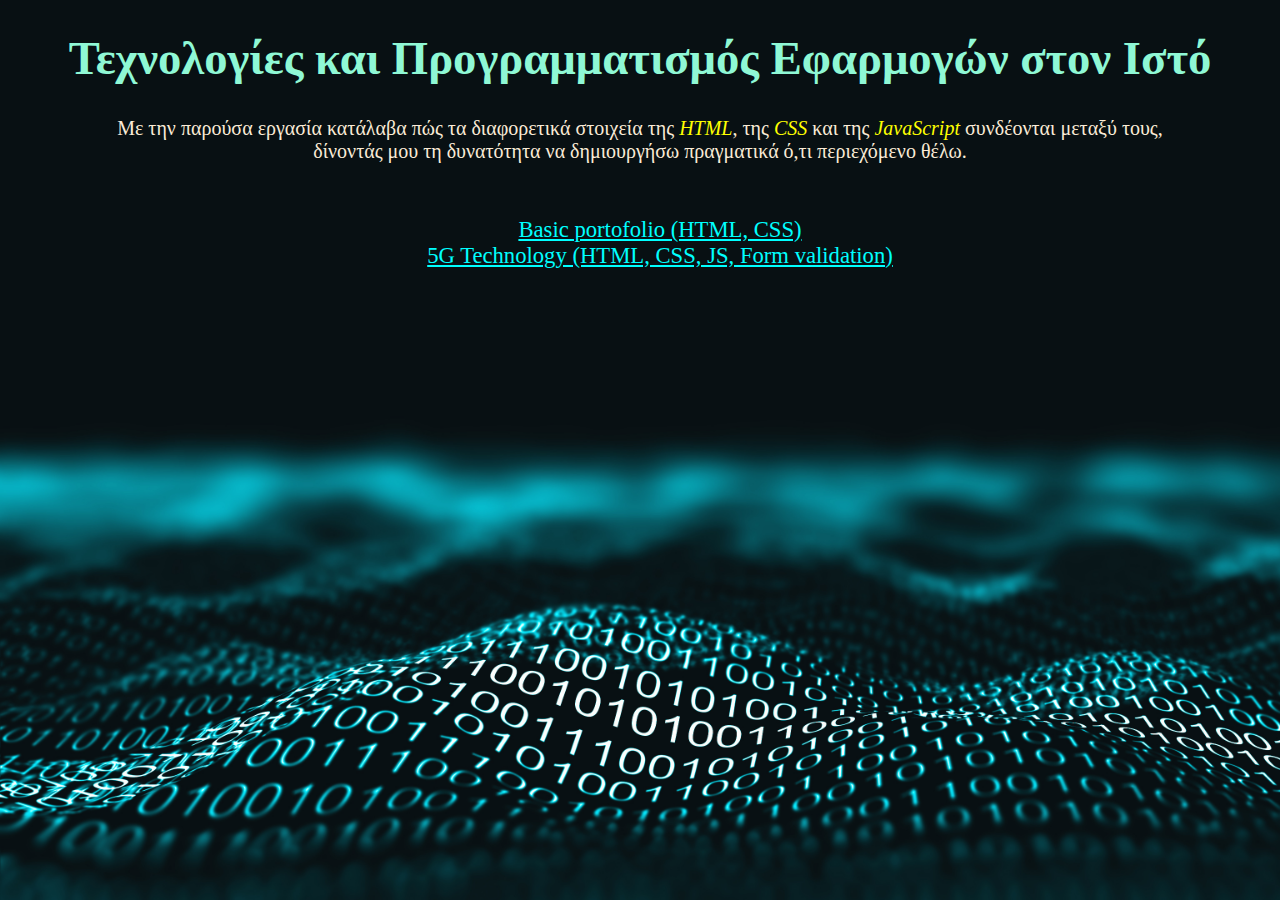
<file: index.html>
<!DOCTYPE html>
<html lang="el">
    <head>
        <meta charset="utf-8">
        <title>Θεμελίνα Κουζούμπαση - 3170076</title>
        <style>
            body{
                background-image: url(waves01.jpeg);
                background-size: cover;
                background-attachment: fixed;
                text-align: center;
            }
            h1{
                color:rgb(143, 248, 213);
                font-size: 35pt;
            }
            p{
                color:antiquewhite;
                font-size: 15pt;
            }
            ul {
                list-style-type: none;
            }
            a{
                color:aqua;
                font-size: 17pt;
            }
            em{
                color: yellow;
            }
        </style>
    </head>
    <body>
        <h1>Τεχνολογίες και Προγραμματισμός Εφαρμογών στον Ιστό</h1>
        <p> Με την παρούσα εργασία κατάλαβα πώς τα διαφορετικά στοιχεία της <em>HTML</em>, της <em>CSS</em> και της <em>JavaScript</em> συνδέονται μεταξύ τους, <br>δίνοντάς μου τη δυνατότητα να δημιουργήσω
            πραγματικά ό,τι περιεχόμενο θέλω. </p> <br>
        <ul>
            <li><a href="Web-Development-Exercises/Basic portofolio/index.html">Basic portofolio (HTML, CSS)</a></li>
            <li><a href="Web-Development-Exercises/5G Technology/index.html">5G Technology (HTML, CSS, JS, Form validation)</a></li>
        </ul>
    </body>
</html>
</file>
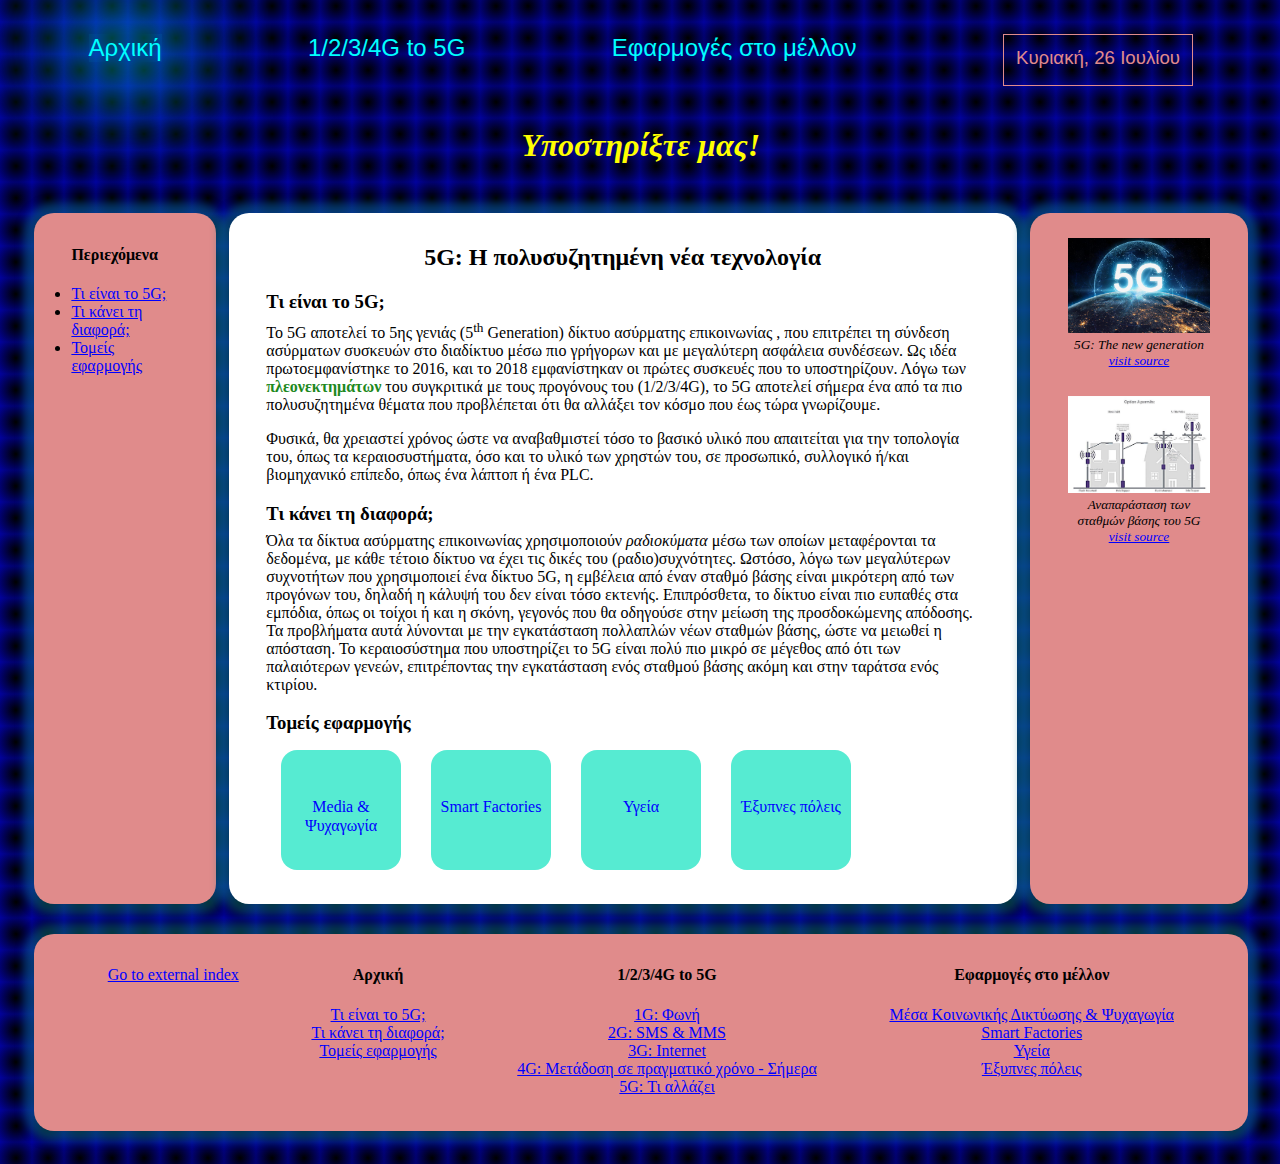
<file: Web-Development-Exercises/5G Technology/index.html>
<!DOCTYPE html>
<html lang="el">
    <head>
        <title> What's 5G ? </title>
        <meta charset="UTF-8">
        <meta name="author" content="Themelina Kouzoumpasi">
        <meta name="description" content="Intro Page - Exercise8 (subject: Technologies and Programming of Web Applications)">
        <meta name="viewport" content="width=device-width, initial-scale=1.0">
        <link rel="stylesheet" type="text/css" href="style.css"/>
        <script src="script.js"></script>
    </head>

    <body>
        <header>
            <nav>
                <a href="index.html">Αρχική</a> 
                <a href="history.html">1/2/3/4G to 5G</a> 
                <a href="future.html">Εφαρμογές στο μέλλον</a>
                <div id="date"></div>
            </nav>
        </header>

        <aside class="left-aside">
            <h4>Περιεχόμενα</h4>
            <ul>
                <li><a href="#what-it-5G">Τι είναι το 5G;</a></li>
                <li><a href="#what-makes-the-difference">Τι κάνει τη διαφορά;</a></li>
                <li><a href="#5G-usages">Τομείς εφαρμογής</a></li>
            </ul>
        </aside>
            
        <main>
            <article>
                <h2>5G: H πολυσυζητημένη νέα τεχνολογία </h2>
                <section id="what-is-5G">
                    <h3>Τι είναι το 5G;</h3>
                    <p> To 5G αποτελεί το 5ης γενιάς (5<sup>th</sup> Generation) δίκτυο ασύρματης επικοινωνίας , που 
                        επιτρέπει τη σύνδεση ασύρματων συσκευών στο διαδίκτυο μέσω πιο γρήγορων και με μεγαλύτερη ασφάλεια
                        συνδέσεων. Ως ιδέα πρωτοεμφανίστηκε το 2016, και το 2018 εμφανίστηκαν οι πρώτες συσκευές που το 
                        υποστηρίζουν. Λόγω των <em><a href="history.html#5G">πλεονεκτημάτων</a></em> του συγκριτικά με τους 
                        προγόνους του (1/2/3/4G), το 5G αποτελεί σήμερα ένα από τα πιο πολυσυζητημένα θέματα που 
                        προβλέπεται ότι θα αλλάξει τον κόσμο που έως τώρα γνωρίζουμε.</p> 
                    <p> Φυσικά, θα χρειαστεί χρόνος ώστε να 
                        αναβαθμιστεί τόσο το βασικό υλικό που απαιτείται για την τοπολογία του, όπως τα κεραιοσυστήματα, 
                        όσο και το υλικό των χρηστών του, σε προσωπικό, συλλογικό ή/και βιομηχανικό επίπεδο, όπως ένα λάπτοπ
                        ή ένα PLC.</p>
                </section>
                <section id="what-makes-the-difference">
                    <h3>Τι κάνει τη διαφορά;</h3>
                    <p> Όλα τα δίκτυα ασύρματης επικοινωνίας χρησιμοποιούν <dfn title="ηλεκτρομαγμητικά κύματα με συχνότητα 3kHz έως 300GHz">
                        ραδιοκύματα</dfn> μέσω των οποίων μεταφέρονται τα δεδομένα, με κάθε τέτοιο δίκτυο να έχει τις δικές 
                        του (ραδιο)συχνότητες. Ωστόσο, λόγω των μεγαλύτερων συχνοτήτων που χρησιμοποιεί ένα δίκτυο 5G, η 
                        εμβέλεια από έναν σταθμό βάσης είναι μικρότερη από των προγόνων του, δηλαδή η κάλυψή του δεν είναι 
                        τόσο εκτενής. Επιπρόσθετα, το δίκτυο είναι πιο ευπαθές στα εμπόδια, όπως οι τοίχοι ή και η σκόνη, 
                        γεγονός που θα οδηγούσε στην μείωση της προσδοκώμενης απόδοσης. Τα προβλήματα αυτά λύνονται με την  
                        εγκατάσταση πολλαπλών νέων σταθμών βάσης, ώστε να μειωθεί η απόσταση. Το κεραιοσύστημα που υποστηρίζει 
                        το 5G είναι πολύ πιο μικρό σε μέγεθος από ότι των παλαιότερων γενεών, επιτρέποντας την εγκατάσταση 
                        ενός σταθμού βάσης ακόμη και στην ταράτσα ενός κτιρίου.</p>
                </section>
                <section id="5G-usages">
                    <h3>Τομείς εφαρμογής</h3>
                    <div id="boxes">
                        <div class="box"><a href="future.html#media">Media & Ψυχαγωγία</a></div>
                        <div class="box"><a href="future.html#smart-factories">Smart Factories</a></div>
                        <div class="box"><a href="future.html#healthcare">Υγεία</a></div>
                        <div class="box"><a href="future.html#smart-cities">Έξυπνες πόλεις</a></div>
                    </div>
                </section>
            </article>
        </main>
            
        <aside class="right-aside"> 
            <figure>
                <img src="index_5G_No2.jpg" srcset="index_5G_No2 494w, index_5G.jpg 960w" sizes="100vw" alt="5G logo"/>
                <figcaption>5G: The new generation <br>
                    <cite>
                        <a href="https://www.meteology.gr/asyrmata-diktya-5g-ti-einai-ti-kainoyrio-tha-feroyn-epiptoseis-stin-ygeia/" onclick="return hrefClicked()">visit source</a>
                    </cite>
                </figcaption>
            </figure>
            <figure> 
                <img src="index_cells.png" srcset="index_cells.jpg 465w, index_cells_No2.jpg 697w" sizes="100vw" alt="5G example diagram">
                <figcaption>Αναπαράσταση των σταθμών βάσης του 5G <br>
                    <cite>
                        <a href="https://www.qorvo.com/design-hub/blog/tips-and-trends-small-cell-5g-systems" onclick="return hrefClicked()">visit source</a> 
                    </cite>
                </figcaption>
            </figure>
        </aside>

        <div id="support" onclick="window.location = 'form.html';">
            <a href="form.html">Υποστηρίξτε μας!</a> 
        </div>

        <footer>
            <div class="external">
                <a href="../../index.html" class="external">Go to external index</a>
            </div> 
            <div>
                <h4>Αρχική</h4>
                <ul>
                    <li><a href="#what-it-5G">Τι είναι το 5G;</a></li>
                    <li><a href="#what-makes-the-difference">Τι κάνει τη διαφορά;</a></li>
                    <li><a href="#5G-usages">Τομείς εφαρμογής</a></li>
                </ul>
            </div>
            <div>
                <h4>1/2/3/4G to 5G</h4>
                <ul>
                    <li><a href="history.html#1G">1G: Φωνή</a></li>
                    <li><a href="history.html#2G">2G: SMS & MMS</a></li>
                    <li><a href="history.html#3G">3G: Internet</a></li>
                    <li><a href="history.html#4G">4G: Μετάδοση σε πραγματικό χρόνο - Σήμερα</a></li>
                    <li><a href="history.html#5G">5G: Τι αλλάζει</a></li>
                </ul>
            </div>
            <div>
                <h4>Εφαρμογές στο μέλλον</h4>
                <ul>
                    <li><a href="future.html#media">Μέσα Κοινωνικής Δικτύωσης & Ψυχαγωγία</a></li>
                    <li><a href="future.html#smart-factories">Smart Factories</a></li>
                    <li><a href="future.html#healthcare">Υγεία</a></li>
                    <li><a href="future.html#smart-cities">Έξυπνες πόλεις</a></li>
                </ul>
            </div>
        </footer>
    </body>
</html>
</file>
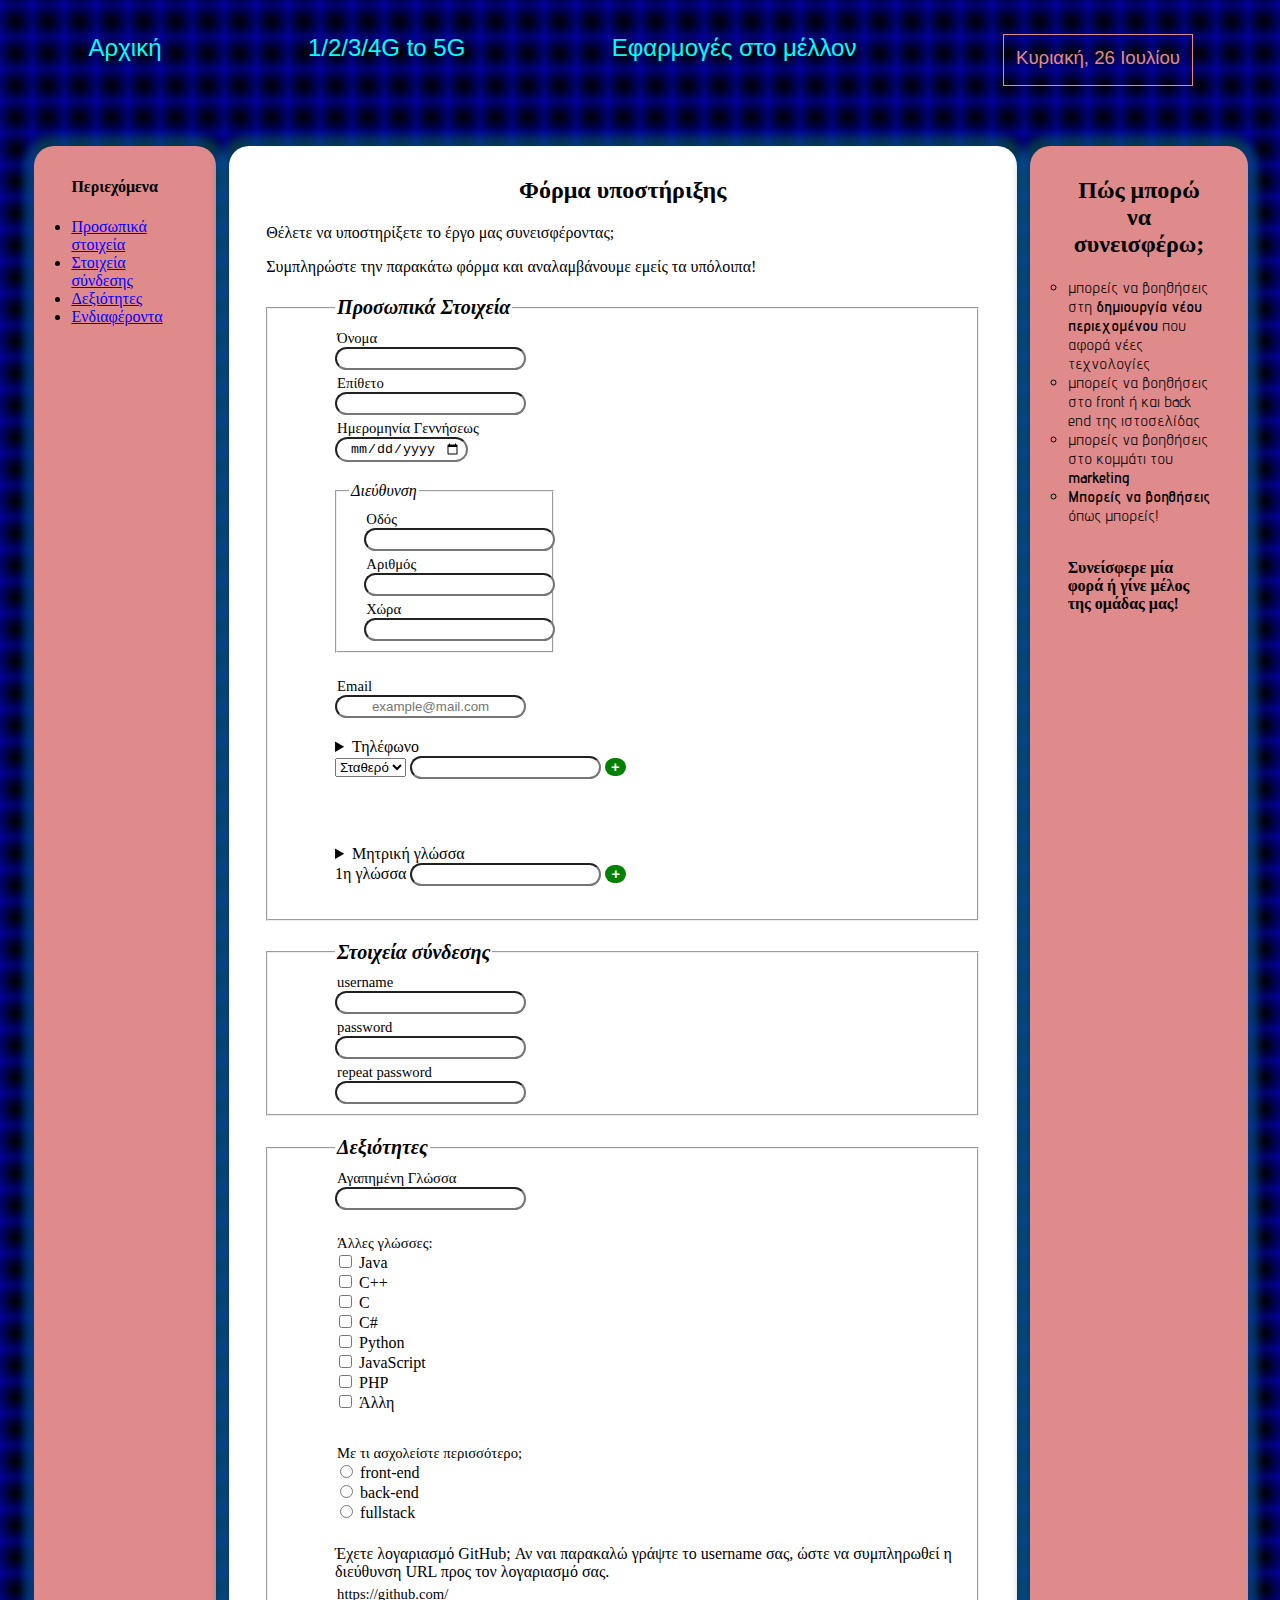
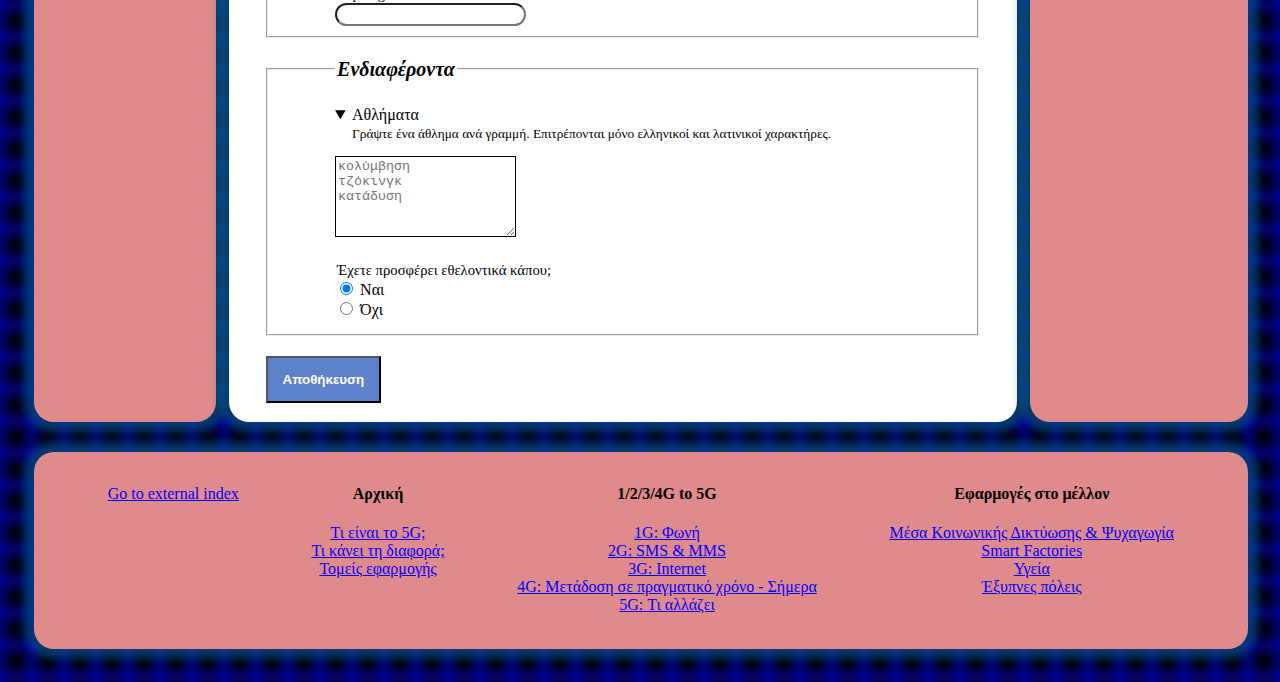
<file: Web-Development-Exercises/5G Technology/form.html>
<!DOCTYPE html>
<html lang="el">
    <head>
        <title> Support us </title>
        <meta charset="UTF-8">
        <meta name="author" content="Themelina Kouzoumpasi">
        <meta name="description" content="Form Page - Exercise8 (subject: Technologies and Programming of Web Applications)">
        <meta name="viewport" content="width=device-width, initial-scale=1.0">
        <link rel="stylesheet" type="text/css" href="style.css"/>
        <script src="script.js"></script>
    </head>

    <body>
        <header>
            <nav>
                <a href="index.html">Αρχική</a> 
                <a href="history.html">1/2/3/4G to 5G</a> 
                <a href="future.html">Εφαρμογές στο μέλλον</a>
                <div id="date"></div>
            </nav>
        </header>

        <aside class="left-aside">
            <h4>Περιεχόμενα</h4>
            <ul>
                <li><a href="#1">Προσωπικά στοιχεία</a></li>
                <li><a href="#2">Στοιχεία σύνδεσης</a></li>
                <li><a href="#3">Δεξιότητες</a></li>
                <li><a href="#4">Ενδιαφέροντα</a></li>
            </ul>
        </aside>

        <main>
            <h2>Φόρμα υποστήριξης</h2>
            <p>Θέλετε να υποστηρίξετε το έργο μας συνεισφέροντας; </p> 
            <p>Συμπληρώστε την παρακάτω φόρμα και αναλαμβάνουμε εμείς τα υπόλοιπα!</p>
            <form action="toWebServer" method="POST" autocomplete="on">
                <fieldset id="1">
                    <legend>Προσωπικά Στοιχεία</legend>
                    <label for="firstName">
                        <span>Όνομα</span> 
                        <input type="text" id="firstName" name="firstName" maxlength="30" required>
                        <span class="warning"></span>
                    </label> 
                    <label for="lastName">
                        <span>Επίθετο</span> 
                        <input type="text" id="lastName" name="lastName" maxlength="30" required>
                        <span class="warning"></span>
                    </label> 
                    <label for="birthday">
                        <span>Ημερομηνία Γεννήσεως</span>
                        <input type="date" name="birthday" id="birthday" required>
                        <span class="warning"></span> 
                    </label>
                    
                    <fieldset id="addressInfo">
                        <legend>Διεύθυνση</legend>
                        <label for="address">
                            <span>Οδός</span>
                            <input type="text" name="address" id="address" required>
                            <span class="warning"></span>
                        </label> 
                        <label for="addressNumber">
                            <span>Αριθμός</span>
                            <input type="number" name="addressNumber" id="addressNumber" required>
                            <span class="warning"></span>
                        </label> 
                        <label for="country">
                            <span>Χώρα</span>
                            <input type="text" name="country" id="country" required>
                            <span class="warning"></span>
                        </label>
                    </fieldset>
                    
                    <label for="email">
                        <span>Email</span>
                        <input type="email" name="email" id="email" placeholder="example@mail.com" required>
                        <span class="warning"></span>
                    </label>
                    
                    <details> 
                        <summary>Τηλέφωνο</summary>
                        <p> Μπορείτε να προσθέσετε μέχρι 3 νούμερα, σταθερά ή κινητά.</p>
                    </details>
                    <div>
                        <select name="phone" class="phone">
                            <option value="landline">Σταθερό</option>
                            <option value="cellphone">Κινητό</option>
                        </select>
                        <input type="tel" maxlength="15" name="phoneIn1" id="phoneIn1" required> 
                        <span class="warning"></span>
                        <button class="addButton" type="button" onclick="addPhone()" id="addPhone1">+</button>
                    </div>

                    <div id="phone2" style="visibility: hidden;">
                        <select name="phone2">
                            <option value="landline">Σταθερό</option>
                            <option value="cellphone">Κινητό</option>
                        </select>
                        <input type="tel" maxlength="15" name="phoneIn2" id="phoneIn2">  
                        <span class="warning"></span>
                        <button class="addButton" type="button" onclick="addPhone()" id="addPhone2">+</button>
                        <button class="removeButton" type="button" onclick="removePhone(2)" id="removePhone2">-</button>
                    </div>

                    <div id="phone3" style="visibility: hidden;">
                        <select name="phone3">
                            <option value="landline">Σταθερό</option>
                            <option value="cellphone">Κινητό</option>
                        </select>
                        <input type="tel" maxlength="15" name="phoneIn3" id="phoneIn3">                         
                        <span class="warning"></span>
                        <button class="removeButton" type="button" onclick="removePhone(3)">-</button>
                    </div>

                    <details> 
                        <summary>Μητρική γλώσσα</summary>
                        <p> Μπορείτε να προσθέσετε μέχρι 2 γλώσσες.</p>
                    </details>
                    <div>
                        <label for="language1">1η γλώσσα
                            <input list="languages" type="text" name="language1" id="language1" required>
                            <span class="warning"></span>
                        </label>
                        <button class="addButton" onclick="addLanguage()" id="addLanguage1" type="button">+</button>
                    </div>
                    <div id="language_2" style="visibility: hidden;">
                        <label for="language2">2η γλώσσα</label>
                        <input type="text" name="language2" id="language2">                        
                        <span class="warning"></span>
                        <button class="removeButton" onclick="removeLanguage()" type="button">-</button>
                    </div>
                    <datalist id="languages">
                        <option value="Ελληνικά"></option>                        
                        <option value="Αγγλικά"></option>
                        <option value="Γερμανικά"></option>
                        <option value="Γαλλικά"></option>
                        <option value="Ισπανικά"></option>
                        <option value="Ιταλικά"></option>
                        <option value="Ολλανδικά"></option>
                        <option value="Σουηδικά"></option>
                    </datalist>


                </fieldset>

                <fieldset id="2">
                    <legend>Στοιχεία σύνδεσης</legend>
                    <label for="username">
                        <span>username</span>
                        <input type="text" maxlength="20" name="username" id="username" required>
                        <span class="warning"></span>
                    </label>
                    <label for="password">
                        <span>password</span>
                        <input type="password" name="password" id="password" minlength="7" required>
                        <span class="warning"></span>
                    </label>
                    <label for="passwordConfirm">
                        <span>repeat password</span>
                        <input type="password" name="passwordConfirm" id="passwordConfirm" minlength="7" required>
                        <span class="warning"></span>
                    </label>
                </fieldset>

                <fieldset id="3">
                    <legend>Δεξιότητες</legend>
                    <label for="progLanguage">
                        <span>Αγαπημένη Γλώσσα</span>
                        <input type="text" list="progLanguages" name="progLanguage" id="progLanguage" onkeyup="updateProgLanguages()" required>
                        <span class="warning"></span>
                    </label>
                    <datalist id="progLanguages">
                        <option value="Java" id="java"></option>
                        <option value="C++" id="cpp"></option>
                        <option value="C" id="c"></option>
                        <option value="C#" id="cSharp"></option>
                        <option value="Python" id="python"></option>
                        <option value="JavaScript" id="javascript"></option>
                        <option value="PHP" id="php"></option>
                    </datalist>

                    <div id="otherLanguages">
                        <span>Άλλες γλώσσες:</span> 
                        <input type="checkbox" name="lang_java" id="lang_java" value="java">
                        <label for="lang_java">Java</label> <br>
                        <input type="checkbox" name="lang_cpp" id="lang_cpp" value="cpp">
                        <label for="lang_cpp">C++</label> <br>
                        <input type="checkbox" name="lang_c" id="lang_c" value="c">
                        <label for="lang_c">C</label> <br>
                        <input type="checkbox" name="lang_cSharp" id="lang_cSharp" value="cSharp">
                        <label for="lang_cSharp">C#</label> <br>
                        <input type="checkbox" name="lang_python" id="lang_python" value="python">
                        <label for="lang_python">Python</label> <br>
                        <input type="checkbox" name="lang_javascript" id="lang_javascript" value="javascript">
                        <label for="lang_javascript">JavaScript</label> <br>
                        <input type="checkbox" name="lang_php" id="lang_php" value="php">
                        <label for="lang_php">PHP</label> <br>

                        <input type="checkbox" name="ch_other" id="ch_other">
                        <label for="ch_other">Άλλη</label>
                        <input type="text" maxlength="15" name="lang_other" id="lang_other" style="visibility: hidden;" required>
                        <span class="warning"></span>
                    </div>

                    <div id="whatEnd">
                        <span> Με τι ασχολείστε περισσότερο;</span> 
                        <input type="radio" name="whatEnd" id="frontEnd" value="frontEnd">
                        <label for="frontEnd">front-end</label> <br>
                        <input type="radio" name="whatEnd" id="backEnd" value="backEnd">
                        <label for="backEnd">back-end</label> <br>
                        <input type="radio" name="whatEnd" id="fullstack" value="fullstack">
                        <label for="fullstack">fullstack</label>
                        <span class="warning"></span>
                    </div>                        
                    
                    <br>
                    <label for="github">
                        <span id="githubLabel">Έχετε λογαριασμό GitHub; Αν ναι παρακαλώ γράψτε το username σας, ώστε να συμπληρωθεί η διεύθυνση URL προς τον λογαριασμό σας.</span>
                        <span>https://github.com/</span>
                        <input type="text" name="github" id="github">
                        <span class="warning"></span>
                    </label>
                </fieldset>

                <fieldset id="4">
                    <legend>Ενδιαφέροντα</legend>
                    <details open>
                        <summary>Αθλήματα</summary>
                        <p>Γράψτε ένα άθλημα ανά γραμμή. Επιτρέπονται μόνο ελληνικοί και λατινικοί χαρακτήρες.</p>
                    </details>
                    <textarea name="sports" id="sports" cols="20" rows="5" placeholder="κολύμβηση&#10;τζόκινγκ&#10;κατάδυση"></textarea>
                    <span class="warning"></span>
                    
                    <div id="volunteer">
                        <span>Έχετε προσφέρει εθελοντικά κάπου;</span>
                        <input type="radio" name="volunteer" id="volunteerYes" value="volunteerYes" checked>
                        <label for="volunteerYes">Ναι</label> <br>
                        <input type="radio" name="volunteer" id="volunteerNo" value="volunteerNo">
                        <label for="volunteerNo">Όχι</label> 
                        <span class="warning"></span>
                    </div>
                </fieldset>

                <button type="button" value="submit" id="submit">Αποθήκευση</button>
            </form>
        </main>
        
        <aside class="right-aside">
            <div id="did-you-know">
                <h2>Πώς μπορώ να συνεισφέρω;</h2>
                <ul>
                    <li>μπορείς να βοηθήσεις στη <em>δημιουργία νέου περιεχομένου</em> που αφορά νέες τεχνολογίες</li>
                    <li>μπορείς να βοηθήσεις στο front ή και back end της ιστοσελίδας</li>
                    <li>μπορείς να βοηθήσεις στο κομμάτι του <em>marketing</em></li>
                    <li> <em>Μπορείς να βοηθήσεις</em> όπως μπορείς!</li>
                </ul>
                <br>
                <em> Συνείσφερε μία φορά ή γίνε μέλος της ομάδας μας!</em>
            </div>
        </aside>

        <footer>
            <div class="external">
                <a href="../../index.html" class="external">Go to external index</a>
            </div> 
            <div>
                <h4>Αρχική</h4>
                <ul>
                    <li><a href="index.html#what-is-5G">Τι είναι το 5G;</a></li>
                    <li><a href="index.html#what-makes-the-difference">Τι κάνει τη διαφορά;</a></li>
                    <li><a href="index.html#5G-usages">Τομείς εφαρμογής</a></li>
                </ul>
            </div>
            <div>
                <h4>1/2/3/4G to 5G</h4>
                <ul>
                    <li><a href="history.html#1G">1G: Φωνή</a></li>
                    <li><a href="history.html#2G">2G: SMS & MMS</a></li>
                    <li><a href="history.html#3G">3G: Internet</a></li>
                    <li><a href="history.html#4G">4G: Μετάδοση σε πραγματικό χρόνο - Σήμερα</a></li>
                    <li><a href="history.html#5G">5G: Τι αλλάζει</a></li>
                </ul>
            </div>
            <div>
                <h4>Εφαρμογές στο μέλλον</h4>
                <ul>
                    <li><a href="#media">Μέσα Κοινωνικής Δικτύωσης & Ψυχαγωγία</a></li>
                    <li><a href="#smart-factories">Smart Factories</a></li>
                    <li><a href="#healthcare">Υγεία</a></li>
                    <li><a href="#smart-cities">Έξυπνες πόλεις</a></li>
                </ul>
            </div>
        </footer>
    </body>
</html>
</file>
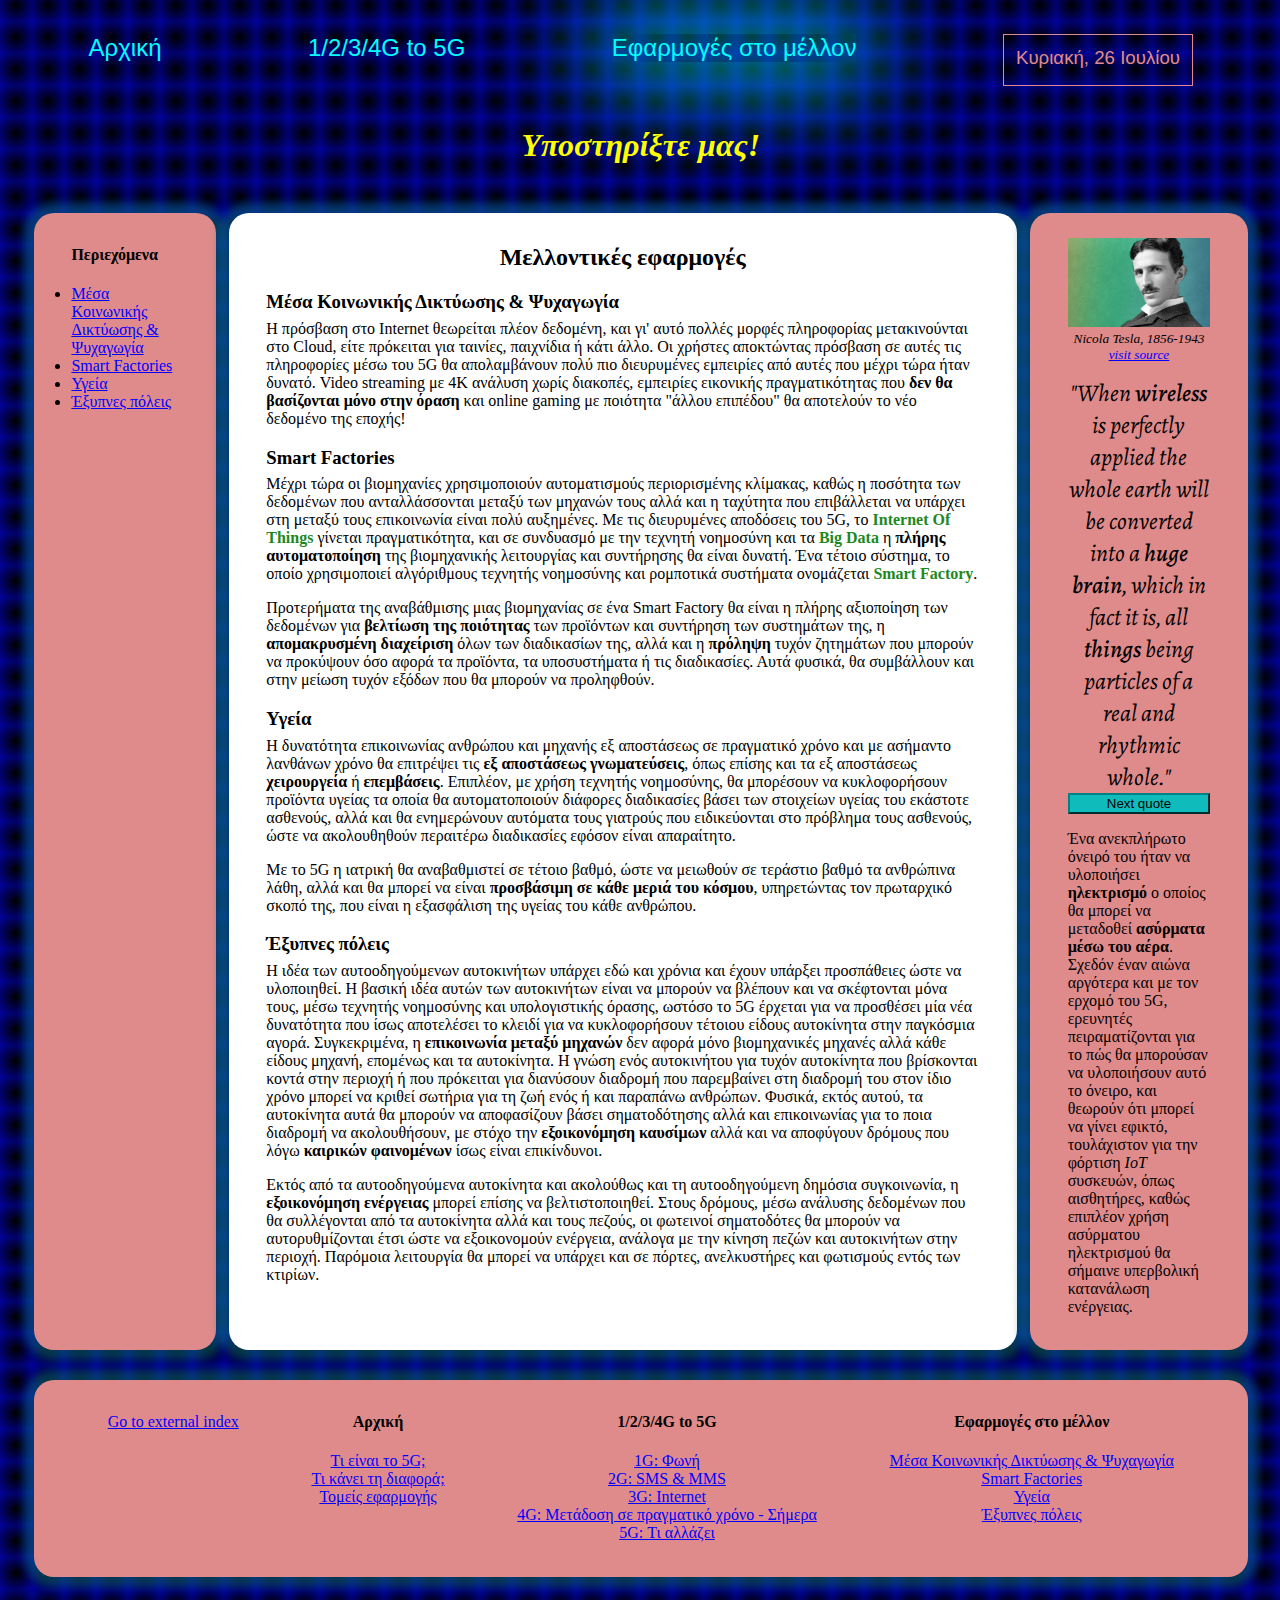
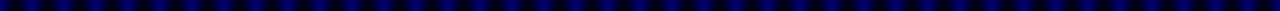
<file: Web-Development-Exercises/5G Technology/future.html>
<!DOCTYPE html>
<html lang="el">
    <head>
        <title> Future applications of 5G </title>
        <meta charset="UTF-8">
        <meta name="author" content="Themelina Kouzoumpasi">
        <meta name="description" content="Future Page - Exercise8 (subject: Technologies and Programming of Web Applications)">
        <meta name="viewport" content="width=device-width, initial-scale=1.0">
        <link rel="stylesheet" type="text/css" href="style.css"/>
        <script src="script.js"></script>
    </head>

    <body>
        <header>
            <nav>
                <a href="index.html">Αρχική</a> 
                <a href="history.html">1/2/3/4G to 5G</a> 
                <a href="future.html">Εφαρμογές στο μέλλον</a>
                <div id="date"></div>
            </nav>
        </header>

        <!--Περιεχόμενα-->
        <aside class="left-aside">
            <h4>Περιεχόμενα</h4>
            <ul>
                <li><a href="#media">Μέσα Κοινωνικής Δικτύωσης & Ψυχαγωγία</a></li>
                <li><a href="#smart-factories">Smart Factories</a></li>
                <li><a href="#healthcare">Υγεία</a></li>
                <li><a href="#smart-cities">Έξυπνες πόλεις</a></li>
            </ul>
        </aside>
            
        <main>
            <article>
                <h2>Μελλοντικές εφαρμογές</h2>
                <section id="media">
                    <h3>Μέσα Κοινωνικής Δικτύωσης & Ψυχαγωγία</h3>
                    <p> Η πρόσβαση στο Internet θεωρείται πλέον δεδομένη, και γι' αυτό πολλές μορφές πληροφορίας
                        μετακινούνται στο Cloud, είτε πρόκειται για ταινίες, παιχνίδια ή κάτι άλλο. Οι χρήστες
                        αποκτώντας πρόσβαση σε αυτές τις πληροφορίες μέσω του 5G θα απολαμβάνουν πολύ πιο 
                        διευρυμένες εμπειρίες από αυτές που μέχρι τώρα ήταν δυνατό. Video streaming με 4K
                        ανάλυση χωρίς διακοπές, εμπειρίες εικονικής πραγματικότητας που <em>δεν θα βασίζονται μόνο
                        στην όραση</em> και online gaming με ποιότητα "άλλου επιπέδου" θα αποτελούν το νέο δεδομένο
                        της εποχής!
                    </p>
                </section>
                <section id="smart-factories">
                    <h3>Smart Factories</h3>
                    <p> Μέχρι τώρα οι βιομηχανίες χρησιμοποιούν αυτοματισμούς περιορισμένης κλίμακας, καθώς η
                        ποσότητα των δεδομένων που ανταλλάσσονται μεταξύ των μηχανών τους αλλά και η ταχύτητα που
                        επιβάλλεται να υπάρχει στη μεταξύ τους επικοινωνία είναι πολύ αυξημένες. Με τις διευρυμένες
                        αποδόσεις του 5G, το 
                        <em><a href="https://www.oracle.com/internet-of-things/what-is-iot/" onclick="return hrefClicked()"> Internet Of Things</a></em> 
                        γίνεται πραγματικότητα, και σε συνδυασμό με την 
                        τεχνητή νοημοσύνη και τα <em><a href="https://www.oracle.com/big-data/what-is-big-data/" onclick="return hrefClicked()">Big Data</a></em>
                        η <em>πλήρης αυτοματοποίηση</em> της βιομηχανικής λειτουργίας και 
                        συντήρησης θα είναι δυνατή. Ένα τέτοιο σύστημα, το οποίο χρησιμοποιεί αλγόριθμους τεχνητής
                        νοημοσύνης και ρομποτικά συστήματα ονομάζεται 
                        <em><a href="https://insights.sap.com/what-is-a-smart-factory/" onclick="return hrefClicked()">Smart Factory</a></em>. </p>
                    <p> Προτερήματα της αναβάθμισης μιας βιομηχανίας σε ένα Smart Factory θα είναι η πλήρης αξιοποίηση 
                        των δεδομένων για <em>βελτίωση της ποιότητας</em> των προϊόντων και συντήρηση των συστημάτων της, η 
                       <em>απομακρυσμένη διαχείριση</em> όλων των διαδικασίων της, αλλά και η <em>πρόληψη</em> τυχόν ζητημάτων που 
                        μπορούν να προκύψουν όσο αφορά τα προϊόντα, τα υποσυστήματα ή τις διαδικασίες. Αυτά φυσικά, 
                        θα συμβάλλουν και στην μείωση τυχόν εξόδων που θα μπορούν να προληφθούν.</p>
                    
                </section>
                <section id="healthcare">
                    <h3>Υγεία</h3>
                    <p> Η δυνατότητα επικοινωνίας ανθρώπου και μηχανής εξ αποστάσεως σε πραγματικό χρόνο και με 
                        ασήμαντο λανθάνων χρόνο θα επιτρέψει τις <em>εξ αποστάσεως γνωματεύσεις</em>, όπως επίσης και τα εξ 
                        αποστάσεως <em>χειρουργεία</em> ή <em>επεμβάσεις</em>. Επιπλέον, με χρήση τεχνητής νοημοσύνης, θα μπορέσουν να 
                        κυκλοφορήσουν προϊόντα υγείας τα οποία θα αυτοματοποιούν διάφορες διαδικασίες βάσει των στοιχείων
                        υγείας του εκάστοτε ασθενούς, αλλά και θα ενημερώνουν αυτόματα τους γιατρούς που ειδικεύονται
                        στο πρόβλημα τους ασθενούς, ώστε να ακολουθηθούν περαιτέρω διαδικασίες εφόσον είναι απαραίτητο.</p>
                    <p> Με το 5G η ιατρική θα αναβαθμιστεί σε τέτοιο βαθμό, ώστε να μειωθούν σε τεράστιο βαθμό τα 
                        ανθρώπινα λάθη, αλλά και θα μπορεί να είναι <em>προσβάσιμη σε κάθε μεριά του κόσμου</em>, υπηρετώντας τον
                        πρωταρχικό σκοπό της, που είναι η εξασφάλιση της υγείας του κάθε ανθρώπου. </p>
                </section>
                <section id="smart-cities">
                    <h3>Έξυπνες πόλεις</h3>
                    <p> Η ιδέα των αυτοοδηγούμενων αυτοκινήτων υπάρχει εδώ και χρόνια και έχουν υπάρξει προσπάθειες ώστε
                        να υλοποιηθεί. Η βασική ιδέα αυτών των αυτοκινήτων είναι να μπορούν να βλέπουν και να σκέφτονται
                        μόνα τους, μέσω τεχνητής νοημοσύνης και υπολογιστικής όρασης, ωστόσο το 5G έρχεται για να προσθέσει
                        μία νέα δυνατότητα που ίσως αποτελέσει το κλειδί για να κυκλοφορήσουν τέτοιου είδους αυτοκίνητα
                        στην παγκόσμια αγορά. Συγκεκριμένα, η <em>επικοινωνία μεταξύ μηχανών</em> δεν αφορά μόνο βιομηχανικές 
                        μηχανές αλλά κάθε είδους μηχανή, επομένως και τα αυτοκίνητα. Η γνώση ενός αυτοκινήτου για τυχόν 
                        αυτοκίνητα που βρίσκονται κοντά στην περιοχή ή που πρόκειται για διανύσουν διαδρομή που παρεμβαίνει
                        στη διαδρομή του στον ίδιο χρόνο μπορεί να κριθεί σωτήρια για τη ζωή ενός ή και παραπάνω ανθρώπων.
                        Φυσικά, εκτός αυτού, τα αυτοκίνητα αυτά θα μπορούν να αποφασίζουν βάσει σηματοδότησης αλλά και 
                        επικοινωνίας για το ποια διαδρομή να ακολουθήσουν, με στόχο την <em>εξοικονόμηση καυσίμων</em> αλλά και να 
                        αποφύγουν δρόμους που λόγω <em>καιρικών φαινομένων</em> ίσως είναι επικίνδυνοι. </p>
                    <p> Εκτός από τα αυτοοδηγούμενα αυτοκίνητα και ακολούθως και τη αυτοοδηγούμενη δημόσια συγκοινωνία, 
                        η <em>εξοικονόμηση ενέργειας</em> μπορεί επίσης να βελτιστοποιηθεί. Στους δρόμους, μέσω ανάλυσης δεδομένων
                        που θα συλλέγονται από τα αυτοκίνητα αλλά και τους πεζούς, οι φωτεινοί σηματοδότες θα μπορούν να
                        αυτορυθμίζονται έτσι ώστε να εξοικονομούν ενέργεια, ανάλογα με την κίνηση πεζών και αυτοκινήτων στην
                        περιοχή. Παρόμοια λειτουργία θα μπορεί να υπάρχει και σε πόρτες, ανελκυστήρες και φωτισμούς εντός
                        των κτιρίων.</p>
                </section>
            </article>
        </main>
            
        <aside class="right-aside"> 
            <figure id="tesla">
                <img src="nicola_tesla.jpeg" srcset="nicola_tesla.jpeg 926w, nicola_tesla_No2.jpg 1000w" sizes="100vw" alt="Nicola Tesla">
                <figcaption>Nicola Tesla, 1856-1943 <br>
                    <cite>
                        <a href="https://theconversation.com/nikola-tesla-5g-network-could-realise-his-dream-of-wireless-electricity-a-century-after-experiments-failed-158665" onclick="return hrefClicked()">visit source</a>
                    </cite>
                </figcaption>
            </figure>
            <div id="quote">"When <em>wireless</em> is perfectly applied the whole earth will be converted into a <em>huge brain</em>, which
            in fact it is, all <em>things</em> being particles of a real and rhythmic whole."
            </div>
            <button onclick="changeQuote()" style="width: 100%; background: rgb(15, 187, 187); border-color: teal;">Next quote</button>
            <p> Ένα ανεκπλήρωτο όνειρό του ήταν να υλοποιήσει <em>ηλεκτρισμό</em> ο οποίος θα μπορεί να μεταδοθεί <em>ασύρματα μέσω του
                αέρα</em>. Σχεδόν έναν αιώνα αργότερα και με τον ερχομό του 5G, ερευνητές πειραματίζονται για το πώς θα μπορούσαν να 
                υλοποιήσουν αυτό το όνειρο, και θεωρούν ότι μπορεί να γίνει εφικτό, τουλάχιστον για την φόρτιση <dfn title="Internet Of Things">IoT</dfn> 
                συσκευών, όπως αισθητήρες, καθώς επιπλέον χρήση ασύρματου ηλεκτρισμού θα σήμαινε υπερβολική κατανάλωση ενέργειας. </p>
        </aside>
        
        <div id="support" onclick="window.location = 'form.html';">
            <a href="form.html">Υποστηρίξτε μας!</a> 
        </div>

        <footer>
            <div class="external">
                <a href="../../index.html" class="external">Go to external index</a>
            </div> 
            <div>
                <h4>Αρχική</h4>
                <ul>
                    <li><a href="index.html#what-is-5G">Τι είναι το 5G;</a></li>
                    <li><a href="index.html#what-makes-the-difference">Τι κάνει τη διαφορά;</a></li>
                    <li><a href="index.html#5G-usages">Τομείς εφαρμογής</a></li>
                </ul>
            </div>
            <div>
                <h4>1/2/3/4G to 5G</h4>
                <ul>
                    <li><a href="history.html#1G">1G: Φωνή</a></li>
                    <li><a href="history.html#2G">2G: SMS & MMS</a></li>
                    <li><a href="history.html#3G">3G: Internet</a></li>
                    <li><a href="history.html#4G">4G: Μετάδοση σε πραγματικό χρόνο - Σήμερα</a></li>
                    <li><a href="history.html#5G">5G: Τι αλλάζει</a></li>
                </ul>
            </div>
            <div>
                <h4>Εφαρμογές στο μέλλον</h4>
                <ul>
                    <li><a href="#media">Μέσα Κοινωνικής Δικτύωσης & Ψυχαγωγία</a></li>
                    <li><a href="#smart-factories">Smart Factories</a></li>
                    <li><a href="#healthcare">Υγεία</a></li>
                    <li><a href="#smart-cities">Έξυπνες πόλεις</a></li>
                </ul>
            </div>
        </footer>
    </body>
</html>
</file>
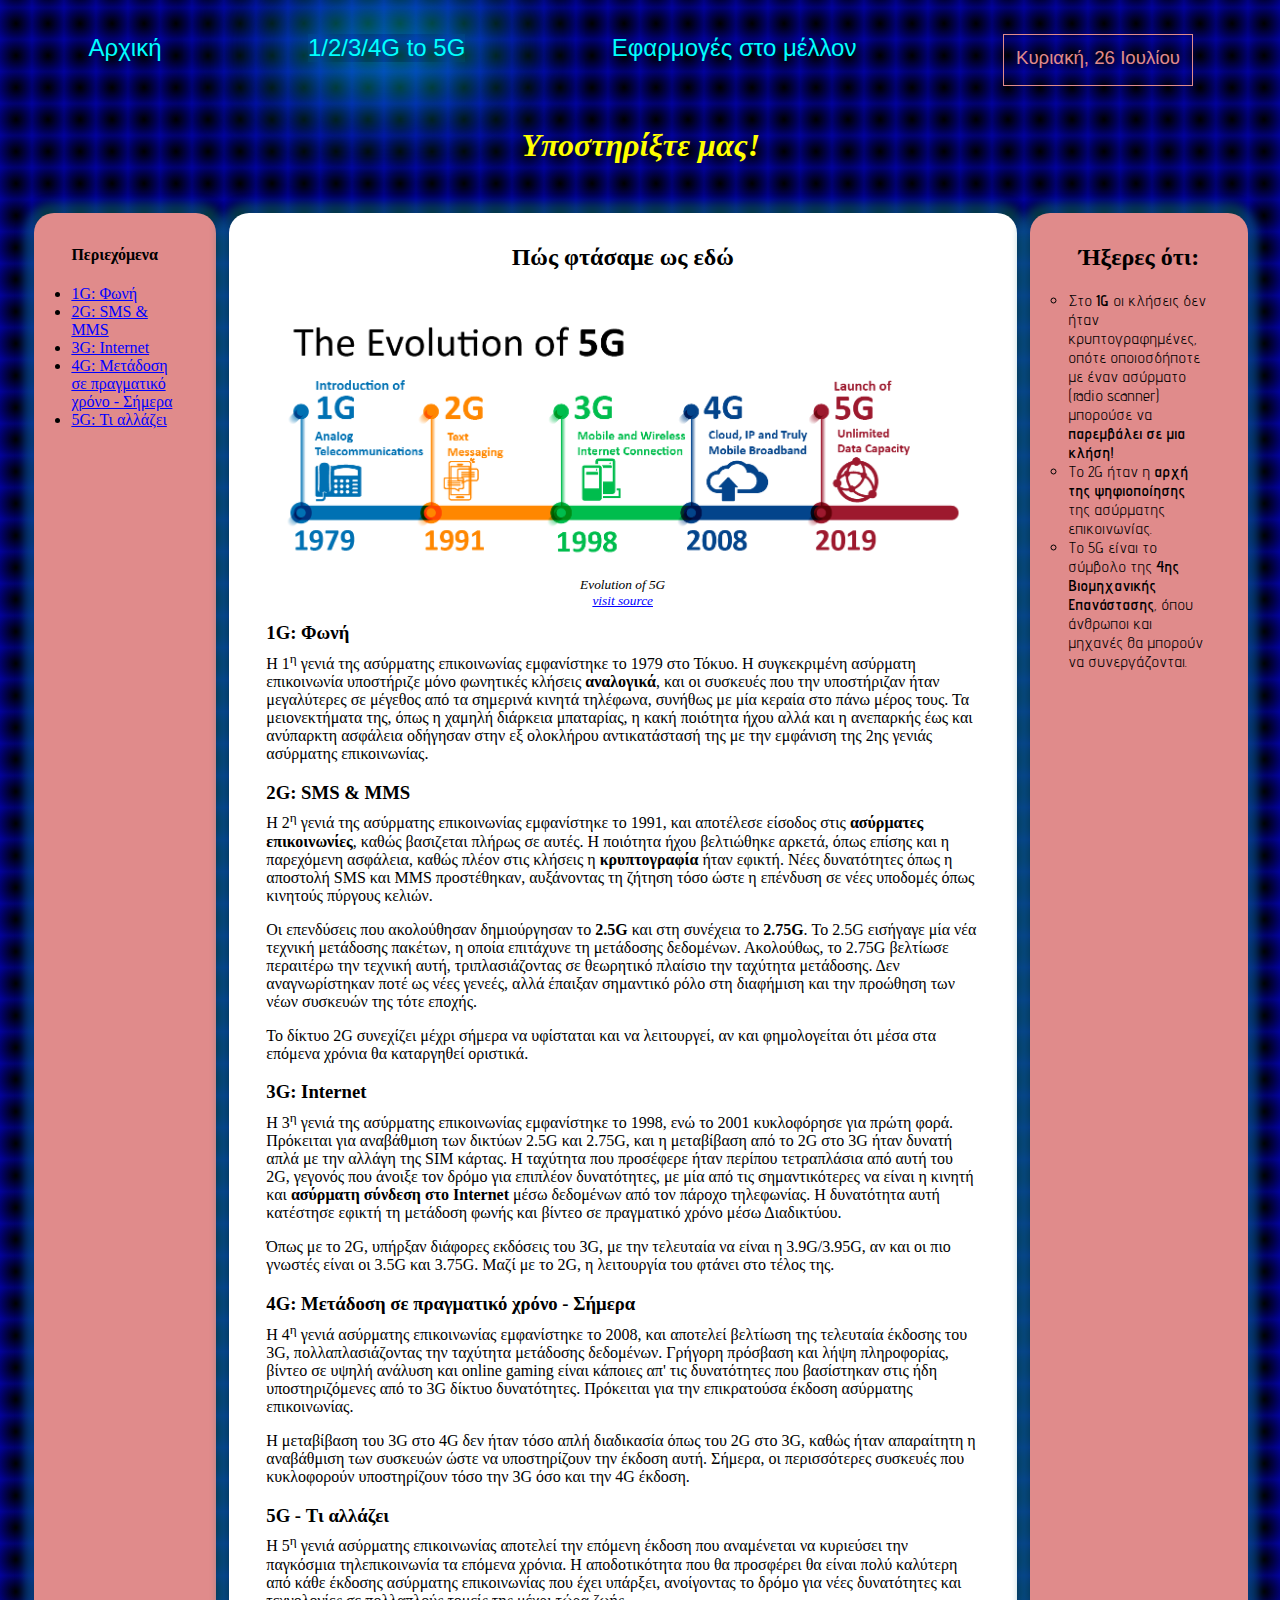
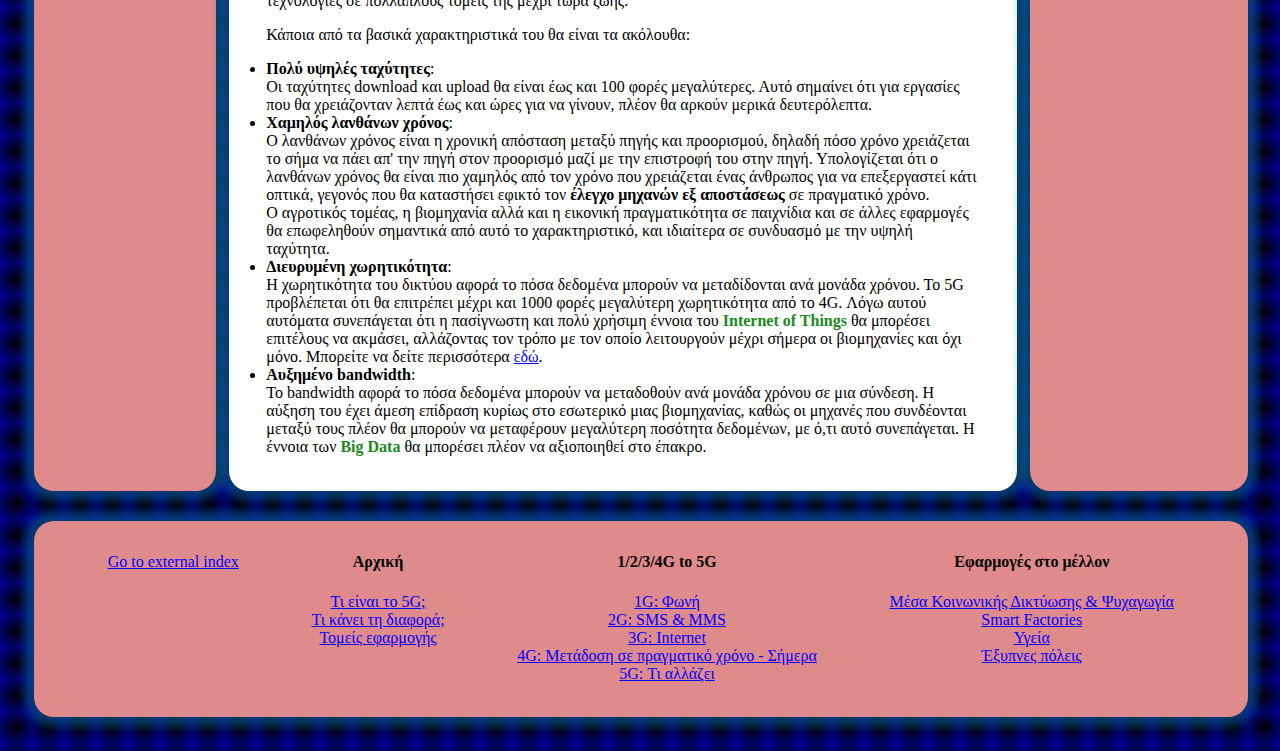
<file: Web-Development-Exercises/5G Technology/history.html>
<!DOCTYPE html>
<html lang="el">
    <head>
        <title> Evolution of 5G </title>
        <meta charset="UTF-8">
        <meta name="author" content="Themelina Kouzoumpasi">
        <meta name="description" content="History Page - Exercise8 (subject: Technologies and Programming of Web Applications)">
        <meta name="viewport" content="width=device-width, initial-scale=1.0">
        <link rel="stylesheet" type="text/css" href="style.css"/>
        <script src="script.js"></script>
    </head>

    <body>
        <header>
            <nav>
                <a href="index.html">Αρχική</a> 
                <a href="history.html">1/2/3/4G to 5G</a> 
                <a href="future.html">Εφαρμογές στο μέλλον</a>
                <div id="date"></div>
            </nav>
        </header>
        
        <!--Περιεχόμενα-->
        <aside class="left-aside">
            <h4>Περιεχόμενα</h4>
            <ul>
                <li><a href="#1G">1G: Φωνή</a></li>
                <li><a href="#2G">2G: SMS & MMS</a></li>
                <li><a href="#3G">3G: Internet</a></li>
                <li><a href="#4G">4G: Μετάδοση σε πραγματικό χρόνο - Σήμερα</a></li>
                <li><a href="#5G">5G: Τι αλλάζει</a></li>
            </ul>
        </aside>
            
        <main>
            <article>
                <h2>Πώς φτάσαμε ως εδώ</h2>
                <figure>
                    <img id="evolution" src="history_evolution.png" srcset="history_evolution.png 1459w, history_evolution_No2.png 1833w" sizes="100vw" alt="Evolution of 5G">
                    <figcaption>Evolution of 5G <br>
                        <cite>
                            <a href="https://www.mrandmrstamilan.com/2020/02/the-evolution-of-5g.html" onclick="return hrefClicked()">visit source</a>
                        </cite>
                    </figcaption>
                </figure>
                <section id="1G">
                    <h3>1G: Φωνή</h3>
                    <p> Η 1<sup>η</sup> γενιά της ασύρματης επικοινωνίας εμφανίστηκε το 1979 στο Τόκυο. 
                        Η συγκεκριμένη ασύρματη επικοινωνία υποστήριζε μόνο φωνητικές κλήσεις
                        <em>αναλογικά</em>, και οι συσκευές που την υποστήριζαν ήταν μεγαλύτερες σε μέγεθος
                        από τα σημερινά κινητά τηλέφωνα, συνήθως με μία κεραία στο πάνω μέρος τους.
                        Τα μειονεκτήματα της, όπως η χαμηλή διάρκεια μπαταρίας, η κακή ποιότητα ήχου αλλά 
                        και η ανεπαρκής έως και ανύπαρκτη ασφάλεια οδήγησαν στην εξ ολοκλήρου αντικατάστασή
                        της με την εμφάνιση της 2ης γενιάς ασύρματης επικοινωνίας. </p>
                </section>
                <section id="2G">
                    <h3>2G: SMS & MMS</h3>
                    <p> Η 2<sup>η</sup> γενιά της ασύρματης επικοινωνίας εμφανίστηκε το 1991, και 
                        αποτέλεσε είσοδος στις <em>ασύρματες επικοινωνίες</em>, καθώς βασιζεται πλήρως σε αυτές.
                        Η ποιότητα ήχου βελτιώθηκε αρκετά, όπως επίσης και η παρεχόμενη ασφάλεια, 
                        καθώς πλέον στις κλήσεις η <em>κρυπτογραφία</em> ήταν εφικτή. Νέες δυνατότητες όπως
                        η αποστολή SMS και MMS προστέθηκαν, αυξάνοντας τη ζήτηση τόσο ώστε η επένδυση
                        σε νέες υποδομές όπως κινητούς πύργους κελιών. </p>
                    <p> Οι επενδύσεις που ακολούθησαν δημιούργησαν το <em>2.5G</em> και στη συνέχεια το <em>2.75G</em>. 
                        Το 2.5G εισήγαγε μία νέα τεχνική μετάδοσης πακέτων, η οποία επιτάχυνε τη μετάδοσης
                        δεδομένων. Ακολούθως, το 2.75G βελτίωσε περαιτέρω την τεχνική αυτή, τριπλασιάζοντας
                        σε θεωρητικό πλαίσιο την ταχύτητα μετάδοσης. Δεν αναγνωρίστηκαν ποτέ ως νέες γενεές, 
                        αλλά έπαιξαν σημαντικό ρόλο στη διαφήμιση και την προώθηση των νέων συσκευών της 
                        τότε εποχής. </p>
                    <p> Το δίκτυο 2G συνεχίζει μέχρι σήμερα να υφίσταται και να λειτουργεί, αν και φημολογείται
                        ότι μέσα στα επόμενα χρόνια θα καταργηθεί οριστικά.</p>
                </section>
                <section id="3G">
                    <h3>3G: Internet</h3>
                    <p> Η 3<sup>η</sup> γενιά της ασύρματης επικοινωνίας εμφανίστηκε το 1998, ενώ το 2001 
                        κυκλοφόρησε για πρώτη φορά. Πρόκειται για αναβάθμιση των δικτύων 2.5G και 2.75G, και
                        η μεταβίβαση από το 2G στο 3G ήταν δυνατή απλά με την αλλάγη της SIM κάρτας. Η ταχύτητα
                        που προσέφερε ήταν περίπου τετραπλάσια από αυτή του 2G, γεγονός που άνοιξε τον δρόμο 
                        για επιπλέον δυνατότητες, με μία από τις σημαντικότερες να είναι η κινητή και <em>ασύρματη 
                        σύνδεση στο Internet</em> μέσω δεδομένων από τον πάροχο τηλεφωνίας. Η δυνατότητα αυτή 
                        κατέστησε εφικτή τη μετάδοση φωνής και βίντεο σε πραγματικό χρόνο μέσω Διαδικτύου.</p>
                    <p> Όπως με το 2G, υπήρξαν διάφορες εκδόσεις του 3G, με την τελευταία να είναι η 
                        3.9G/3.95G, αν και οι πιο γνωστές είναι οι 3.5G και 3.75G. Μαζί με το 2G, η λειτουργία 
                        του φτάνει στο τέλος της. </p>
                </section>
                <section id="4G">
                    <h3>4G: Μετάδοση σε πραγματικό χρόνο - Σήμερα</h3>
                    <p> Η 4<sup>η</sup> γενιά ασύρματης επικοινωνίας εμφανίστηκε το 2008, και αποτελεί βελτίωση
                        της τελευταία έκδοσης του 3G, πολλαπλασιάζοντας την ταχύτητα μετάδοσης δεδομένων. 
                        Γρήγορη πρόσβαση και λήψη πληροφορίας, βίντεο σε υψηλή ανάλυση και online gaming είναι 
                        κάποιες απ' τις δυνατότητες που βασίστηκαν στις ήδη υποστηριζόμενες από το 3G δίκτυο 
                        δυνατότητες. Πρόκειται για την επικρατούσα έκδοση ασύρματης επικοινωνίας.</p>
                    <p> Η μεταβίβαση του 3G στο 4G δεν ήταν τόσο απλή διαδικασία όπως του 2G στο 3G, καθώς 
                        ήταν απαραίτητη η αναβάθμιση των συσκευών ώστε να υποστηρίζουν την έκδοση αυτή. Σήμερα,
                        οι περισσότερες συσκευές που κυκλοφορούν υποστηρίζουν τόσο την 3G όσο και την 4G έκδοση.</p>
                </section>
                <section id="5G">
                    <h3>5G - Τι αλλάζει</h3>
                    <p> Η 5<sup>η</sup> γενιά ασύρματης επικοινωνίας αποτελεί την επόμενη έκδοση που αναμένεται 
                        να κυριεύσει την παγκόσμια τηλεπικοινωνία τα επόμενα χρόνια. Η αποδοτικότητα που θα προσφέρει
                        θα είναι πολύ καλύτερη από κάθε έκδοσης ασύρματης επικοινωνίας που έχει υπάρξει, ανοίγοντας
                        το δρόμο για νέες δυνατότητες και τεχνολογίες σε πολλαπλούς τομείς της μέχρι τώρα ζωής.</p>
                    <p> Κάποια από τα βασικά χαρακτηριστικά του θα είναι τα ακόλουθα:</p>
                    <ul>
                        <li> <em>Πολύ υψηλές ταχύτητες</em>: <br>
                            Οι ταχύτητες download και upload θα είναι έως και 100 φορές μεγαλύτερες. Αυτό σημαίνει 
                            ότι για εργασίες που θα χρειάζονταν λεπτά έως και ώρες για να γίνουν, πλέον θα αρκούν 
                            μερικά δευτερόλεπτα.
                        </li>
                        <li> <em>Χαμηλός λανθάνων χρόνος</em>: <br>
                            Ο λανθάνων χρόνος είναι η χρονική απόσταση μεταξύ πηγής και προορισμού, δηλαδή πόσο χρόνο
                            χρειάζεται το σήμα να πάει απ' την πηγή στον προορισμό μαζί με την επιστροφή του στην 
                            πηγή. Υπολογίζεται ότι ο λανθάνων χρόνος θα είναι πιο χαμηλός από τον χρόνο που 
                            χρειάζεται ένας άνθρωπος για να επεξεργαστεί κάτι οπτικά, γεγονός που θα καταστήσει 
                            εφικτό τον <em>έλεγχο μηχανών εξ αποστάσεως</em> σε πραγματικό χρόνο. <br>
                            Ο αγροτικός τομέας, η βιομηχανία αλλά και η εικονική πραγματικότητα σε παιχνίδια και σε
                            άλλες εφαρμογές θα επωφεληθούν σημαντικά από αυτό το χαρακτηριστικό, και ιδιαίτερα σε 
                            συνδυασμό με την υψηλή ταχύτητα.
                        </li>
                        <li> <em>Διευρυμένη χωρητικότητα</em>: <br> 
                            Η χωρητικότητα του δικτύου αφορά το πόσα δεδομένα μπορούν να μεταδίδονται ανά μονάδα 
                            χρόνου. Το 5G προβλέπεται ότι θα επιτρέπει μέχρι και 1000 φορές μεγαλύτερη χωρητικότητα
                            από το 4G. Λόγω αυτού αυτόματα συνεπάγεται ότι η πασίγνωστη και πολύ χρήσιμη έννοια του
                           <em><a href="https://www.oracle.com/internet-of-things/what-is-iot/" onclick="return hrefClicked()">Internet of Things</a></em> 
                            θα μπορέσει επιτέλους να ακμάσει, αλλάζοντας τον τρόπο με τον οποίο λειτουργούν μέχρι 
                            σήμερα οι βιομηχανίες και όχι μόνο. Μπορείτε να δείτε περισσότερα <a href="future.html">εδώ</a>.
                        </li>
                        <li> <em>Αυξημένο bandwidth</em>: <br>
                            Το bandwidth αφορά το πόσα δεδομένα μπορούν να μεταδοθούν ανά μονάδα χρόνου σε μια σύνδεση.
                            Η αύξηση του έχει άμεση επίδραση κυρίως στο εσωτερικό μιας βιομηχανίας, καθώς οι μηχανές
                            που συνδέονται μεταξύ τους πλέον θα μπορούν να μεταφέρουν μεγαλύτερη ποσότητα δεδομένων,
                            με ό,τι αυτό συνεπάγεται. Η έννοια των <em><a href="https://www.oracle.com/big-data/what-is-big-data/" onclick="return hrefClicked()">Big Data</a></em>
                            θα μπορέσει πλέον να αξιοποιηθεί στο έπακρο.
                        </li>
                    </ul>
                </section>
            </article>
        </main>
            
        <aside class="right-aside"> 
            <div id="did-you-know">
                <h2>Ήξερες ότι:</h2>
                <ul>
                    <li>Στο <em>1G</em> οι κλήσεις δεν ήταν κρυπτογραφημένες, οπότε οποιοσδήποτε
                        με έναν ασύρματο (radio scanner) μπορούσε να <em>παρεμβάλει σε μια κλήση!</em></li>
                    <li>Το 2G ήταν η <em>αρχή της ψηφιοποίησης</em> της ασύρματης επικοινωνίας.</li>
                    <li>Το 5G είναι το σύμβολο της <em>4ης Βιομηχανικής Επανάστασης</em>, όπου άνθρωποι και μηχανές
                        θα μπορούν να συνεργάζονται.</li>
                </ul>
            </div>
        </aside>

        <div id="support" onclick="window.location = 'form.html';">
            <a href="form.html">Υποστηρίξτε μας!</a> 
        </div>

        <footer>
            <div class="external">
                <a href="../../index.html" class="external">Go to external index</a>
            </div> 
            <div>
                <h4>Αρχική</h4>
                <ul>
                    <li><a href="index.html#what-is-5G">Τι είναι το 5G;</a></li>
                    <li><a href="index.html#what-makes-the-difference">Τι κάνει τη διαφορά;</a></li>
                    <li><a href="index.html#5G-usages">Τομείς εφαρμογής</a></li>
                </ul>
            </div>
            <div>
                <h4>1/2/3/4G to 5G</h4>
                <ul>
                    <li><a href="#1G">1G: Φωνή</a></li>
                    <li><a href="#2G">2G: SMS & MMS</a></li>
                    <li><a href="#3G">3G: Internet</a></li>
                    <li><a href="#4G">4G: Μετάδοση σε πραγματικό χρόνο - Σήμερα</a></li>
                    <li><a href="#5G">5G: Τι αλλάζει</a></li>
                </ul>
            </div>
            <div>
                <h4>Εφαρμογές στο μέλλον</h4>
                <ul>
                    <li><a href="future.html#media">Μέσα Κοινωνικής Δικτύωσης & Ψυχαγωγία</a></li>
                    <li><a href="future.html#smart-factories">Smart Factories</a></li>
                    <li><a href="future.html#healthcare">Υγεία</a></li>
                    <li><a href="future.html#smart-cities">Έξυπνες πόλεις</a></li>
                </ul>
            </div>
        </footer>
    </body>
</html>
</file>
<file: Web-Development-Exercises/5G Technology/style.css>
/* Imported Fonts*/
@font-face {
    font-family: Caligraphic;
    src: url(fonts/Alegreya/Alegreya-Italic.ttf);
}
@font-face {
    font-family: Caligraphic;
    src: url(fonts/Alegreya/Alegreya-MediumItalic.ttf);
    font-weight: bold;
}
@font-face {
    font-family: GreekPlain;
    src: url(fonts/Advent_Pro/AdventPro-Regular.ttf);
}
@font-face {
    font-family: GreekPlain;
    src: url(fonts/Advent_Pro/AdventPro-SemiBold.ttf);
    font-weight: bold;
}

/* Grid Layout */
body {
    display: grid;
    padding: 2%;
    grid-gap: 20px 13px;
    grid-template-columns: 1fr;
    grid-template-rows: minmax(50px, auto);
    background: radial-gradient(black,rgb(2, 2, 158)) 100%/ 2em 2em;
}
header{
    grid-area: 1/1/2/2;
}
.left-aside {
    grid-area: 2/1/3/2;
}
#support {
    grid-area: 3/1/4/2;
    text-align: center;
	box-shadow: none;
}
main {
    grid-area: 4/1/5/2;
}
.right-aside {
    grid-area: 5/1/6/2;
}
footer {
    grid-area: 6/1/7/2;
    text-align: center;
    display: flex;
    flex-direction: row;
    flex-wrap: wrap;
    justify-content:space-around;
    align-items:baseline;
}

/* Basic elements' backgrounds and shadows */
body > *:not(:first-child){
    box-shadow: 0px 0px 9px 10px rgba(10, 110, 128, 0.5);
    border-radius: 20px 20px 20px 20px;
    /*top sides down*/
    padding: 3% 8% 5%;
}
aside,footer {
    background: rgb(143, 197, 241);
}
main {
    background: rgb(255,255,255);
}

/* Navigation Bar */ 
header nav {
    display: flex;
    flex-direction: column;
    flex-wrap: wrap;
    text-align: center;
    justify-content: space-around;   
    font-family: 'Franklin Gothic Medium', 'Arial Narrow', Arial, sans-serif;
}
header nav > *:not(:last-child) {
    margin-bottom: 2%;
}
nav a {
    font-size: 18pt;
    color: aqua;
    text-decoration: none;
}
nav >*:not(:first-child){
    margin-left: 3%;
}
nav a:hover, nav a:focus {
    background-color: rgba(0, 255, 255, 0.26);
	box-shadow: 0 0 100px 20px rgba(0, 255, 255, 0.7);
    color: aqua;
	opacity: 1;
    transition: 0.5s;
    outline: none;
}
#date {
    font-size: 14pt;
    color: rgb(43, 201, 43);
    border: 1px solid white;
    padding: 1%;
}

/* Lists */
ul {
    margin-left: 0;
    padding-left: 1em;
}
.right-aside ul {
    list-style-type: circle;
}
footer ul {
    list-style-type: none;
}

/* Headers and Ems*/
h2, cite {
    text-align: center;
}
h2 {
    font-size: 21px;
}
h3 {
    margin-bottom: -0.5em
}
em {
    font-weight: bold;
    font-style: normal;
}
em a {
    text-decoration: none;
    color: rgb(29, 137, 29);
}

/* Specific elements and other */
#quote {
    font-family: Caligraphic;
    font-size: 18pt;
    text-align: center;
}
#did-you-know ul{
    font-family: GreekPlain;
    font-size: 20px;
}

/* Support us */
#support a {
    font-weight: bold;
    max-width: fit-content;
    text-decoration: none;
    color:yellow;
    font-style: italic;
    font-size: 24pt;
}

#support:hover {
    background-color: rgb(72, 97, 187);
}
#support:hover a {
    color: black;
}

/* Figures */
figure {
    float: right;
    max-width: 100%;
    text-align: center;
    font-style: italic;
    font-size: smaller;
    margin-left: auto;
    margin-right: auto;
    position: relative;
}
img {
    width:100%;
}
figcaption {
    color: black;
}

/* Tranformation blocks on 1st page */
#boxes {
    display: flex;
    flex-direction: row;
    flex-wrap: wrap;
    justify-content:left;
    align-items: baseline;
}
.box a {
    font-size: 15pt;
    display: block;
    margin-bottom: auto;
    margin-top: 0.5em;
    height: 90px;
    width: 150px;
    padding-top: 40%;
    background: rgba(14, 226, 191, 0.7);
    transform: scale(0.8);
    transition: transform cubic-bezier(0.5,1.5,0.5,-0.5);
    border-radius: 20px 20px 20px 20px;
    text-align: center;
    color: blue;
    text-decoration: none;
}
.box a:hover {
    transform: scale(1);
    color: blue;
}

/* Links */
a {
    color: blue;
}
a:hover {
    color: purple;
}
a:active {
    color: orange;
}
.external a:link {
    color: blue;
}
.external a:visited {
    color: purple;
}

/* Media Queries */
/* tablets width: 426px - 1024px */
@media screen and (min-width:500px) {
    header {
        grid-area: 1/1/2/3;
    }
    #support {
        grid-area: 2/1/3/3;
    }
    .left-aside {
        grid-area: 3/1/4/3;
        padding-left: 0;
    }
    .right-aside {
        grid-area: 4/2/5/3;
    }
    footer {
        grid-area: 5/1/6/3;
    }
    body {
        grid-template-columns: 56% 40%;
    }
    #did-you-know ul{
        font-size: 12pt;
    }
}

/* tablets with big screen and laptops */
@media only screen and (min-width:610px) {
    header nav {
        flex-direction: row;
    }
    header nav > * {
        margin-bottom: 0%;
        padding-bottom: 0%;
    }
}

/* laptops width: 1024px -  */
@media screen and (min-width:1024px) {
    body {
        grid-template-columns: 15% 65% 18%;
        grid-gap: 30px 13px;
    }
    header {
        grid-area: 1/1/2/4;
    }
    #support {
        grid-area: 2/1/3/4;
    }
    .left-aside {
        grid-area: 3/1/4/2;
    }
    main {
        grid-area: 3/2/4/3;
    }
    .right-aside {
        grid-area: 3/3/4/4;
    }
    footer {
        grid-area: 4/1/5/4;
    }
    ul {
        padding-left: 0;
    }
    #did-you-know ul{
        font-size: 12pt;
    }
    body > *:not(:first-child) {
        padding: 0.3cm 1cm 0.5cm;
    }
    h2 {
        font-size: 24px;
    }
}

/* -- Form -- */
/* inputs */
input:not(#submit) {
    border-radius: 50px; 
    padding: 2px 5px;
    text-align: center;
    outline: none;
}
textarea,textarea:focus{
    border-color: black;
}

/* titles of inputs */
details {
    margin-top: 20px;
}
details p {
    margin-top: 2px;
    margin-left: 17px;
    font-size: 10pt;
}
label span:not(.warning):not(#githubLabel), #whatEnd span, #otherLanguages span, #volunteer span {
    font-size: 11pt;
    margin-left: 2px;
    margin-top: 5px;
    display: block;
}

/* warnings */
.input-warning,.input-warning:focus,.input-warning-pass,.input-warning-pass:focus{
    border-color: red;
}
.warning {
    color: red;
    font-size: 10pt;
}

/* fieldset and contents */
fieldset {
    display: flex;
    flex-direction: column;
    margin: 20px 0px;
    max-width: 100%;
    flex-wrap: wrap;
    align-items: baseline;
    justify-content: space-around;
}
fieldset:not(#addressInfo) > *, fieldset > *:not(legend){
    margin-left: 8%;
}
legend {
    font-weight:bold;
    font-style: italic;
    font-size: 15pt;
    margin-left: 0;
}
#addressInfo legend{
    font-style: italic;
    font-size: initial;
    font-weight: normal;
}
#whatEnd,#otherLanguages,#volunteer {
    margin-top: 20px
}

/* buttons */
.addButton {
    background-color: green;
    color: white;
    font-size: 11pt;
    font-weight: bold;
    border: none;
    border-radius: 12px;
}
.removeButton {
    background-color: red;
    color: white;
    font-size: 12pt;
    font-weight: bold;
    border: none;
    border-radius: 12px;
}
#submit {
    color: white;
    font-weight: bold;
    background-color: rgb(94, 130, 201);
    padding: 2%;
}
</file>
